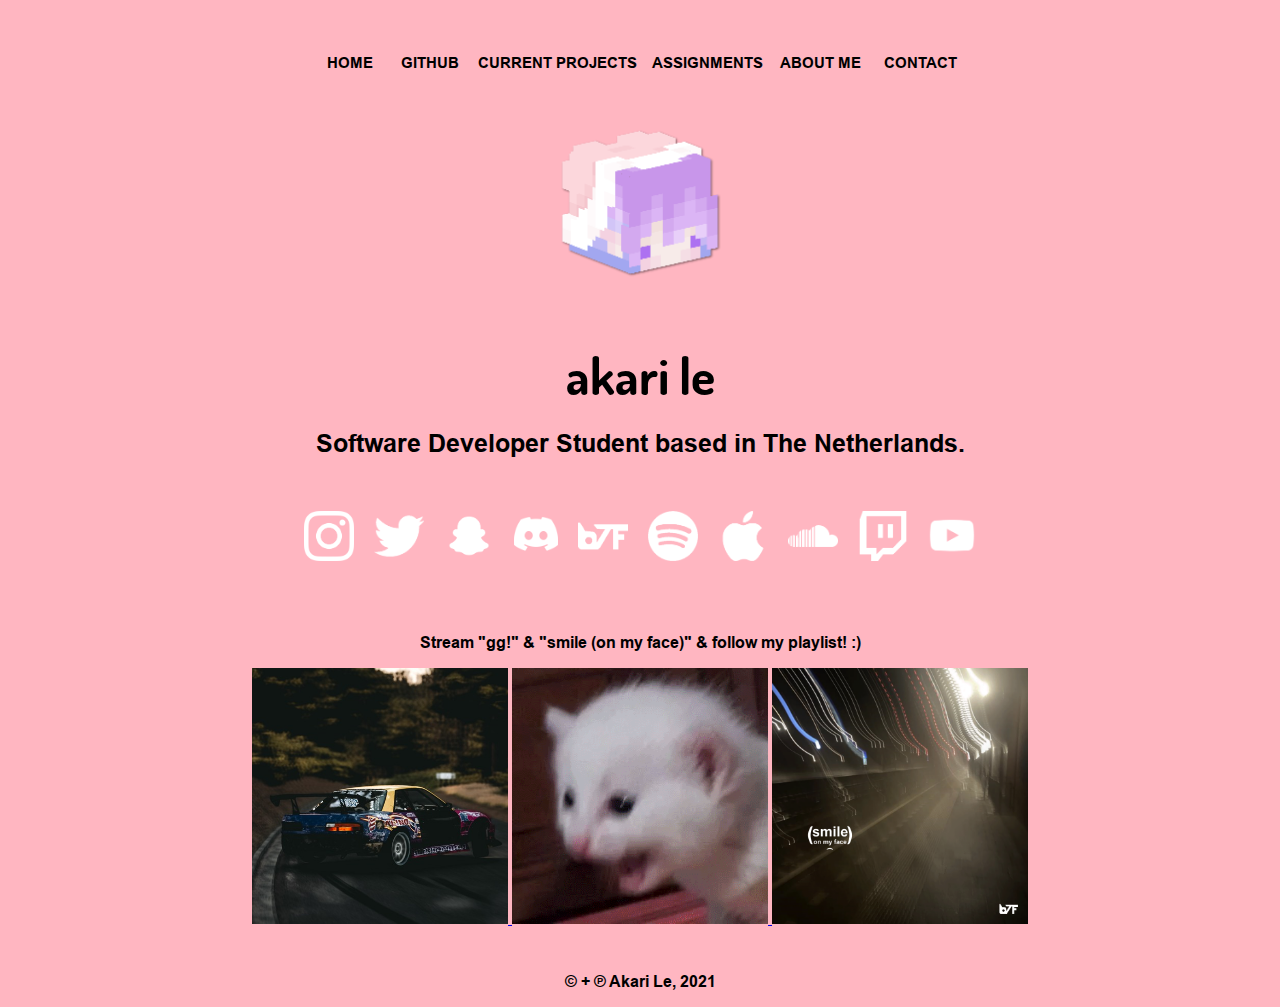
<file: index.html>
<!DOCTYPE html>
<html lang="en">
<head>
    <meta charset="UTF-8">
    <meta name="viewport" content="width=device-width,initial-scale=1,maximum-scale=1,user-scalable=no">
    <meta http-equiv="X-UA-Compatible" content="IE=edge,chrome=1">
    <meta name="HandheldFriendly" content="true">
    <title>aka - home</title>
    <link rel="stylesheet" href="style.css">
    <link rel="icon" type="image/x-icon" href="/favicon.ico">
</head>
<body>
    <br />
    <br />

    <nav>
        <a href="/">Home</a>
        <a href="https://github.com/akaridotwork">Github</a>
        <a href="current-projects/">Current Projects</a>
        <a href="assignments/">Assignments</a>
        <a href="about-me/">About Me</a>
        <a href="contact/">Contact</a>
    </nav>

    <br />

    <img height="200px" width="auto" src="images/avatarHeadTrans.png">
    <h1 id=title class="h1D">akari le</h1>
    <h3 id=subtitle class="h3A">Software Developer Student based in The Netherlands.</h3>
    <br />
    
    <div class="socials">
        <div id="instagram" class="column">
            <a href="https://www.instagram.com/cuddlykiwii/">
                <img src="images/logos/Instagram.png" width=auto height=50px>
            </a>
        </div>
        <div id="twitter" class="column">
            <a href="https://www.twitter.com/beforethefa_me/">
                <img src="images/logos/Twitter.png" width=auto height=50px>
            </a>
        </div>
        <div id="snapchat" class="column">
            <a href="https://www.snapchat.com/add/cuddlykiwii/">
                <img src="images/logos/Snapchat.png" width=auto height=50px>
            </a>
        </div>
        <div id="discord" class="column">
            <a href="https://discord.gg/ss9TduxByf">
                <img src="images/logos/Discord.png" width=auto height=50px>
            </a>
        </div>
        <div id="btf" class="column">
            <a href="https://www.beforethefa.me/">
                <img src="images/logos/BTF.png" width=auto height=50px>
            </a>
        </div>
        <div id="spotify" class="column">
            <a href="https://spoti.fi/3ndtvPI">
                <img src="images/logos/Spotify.png" width=auto height=50px>
            </a>
        </div>
        <div id="applemusic" class="column">
            <a href="https://geo.itunes.apple.com/us/artist/before-the-fame/1212837437?mt=1&app=music/">
                <img src="images/logos/AppleMusic.png" width=auto height=50px>
            </a>
        </div>
        <div id="soundcloud" class="column">
            <a href="https://www.soundcloud.com/beforethefa_me/">
                <img src="images/logos/Soundcloud.png" width=auto height=50px>
            </a>
        </div>
        <div id="twitch" class="column">
            <a href="https://www.akaramelly.live/">
                <img src="images/logos/Twitch.png" width=auto height=50px>
            </a>
        </div>
        <div id="youtube" class="column">
            <a href="https://www.youtube.com/beforethefame/">
                <img src="images/logos/Youtube.png" width=auto height=50px>
            </a>
        </div>
      </div>

      <br />
      <br />

      <div class="column" id="playlistnlatest">
            <p class="pA">Stream "gg!" & "smile (on my face)" & follow my playlist! :)</p>
            <a href="https://music.beforethefa.me/gg">
                <img src="images/gg.jpg" width=auto height=256>
            </a>
            <a href="https://spoti.fi/3q0Vi7o">
                <img src="images/playlist.png" width=auto height=256>
            </a>
            <a href="https://music.beforethefa.me/smile">
                <img src="images/smile.png" width=auto height=256>
            </a>
        </div>
    
        <div class="column" id="smile">

        </div>
      <p>© + ℗ Akari Le, 2021</p>
</body>
</html>
</file>
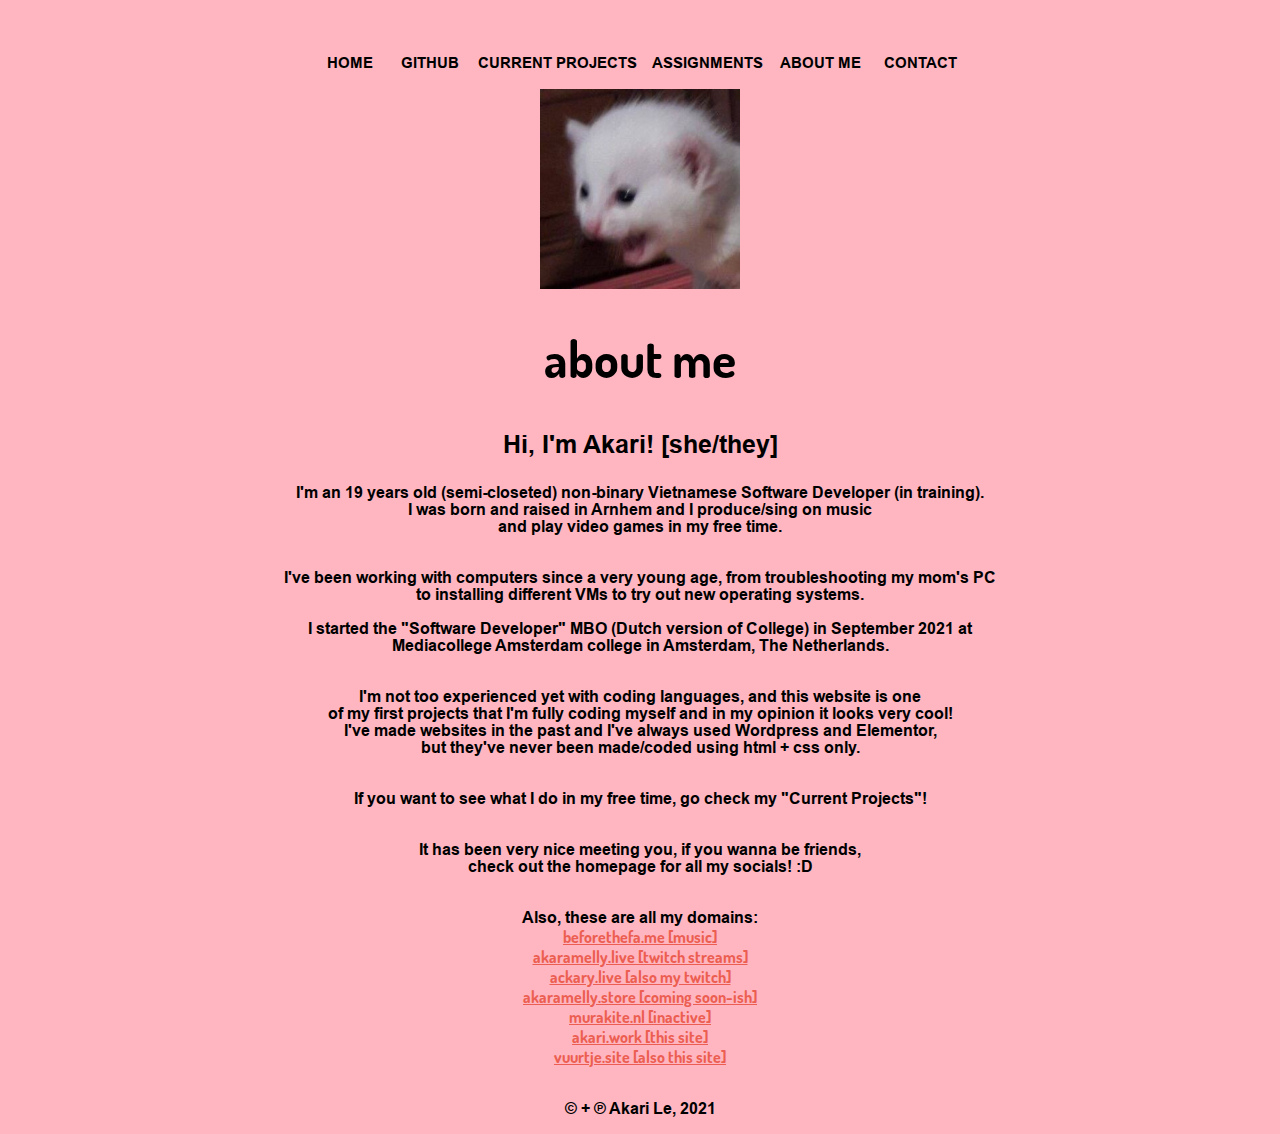
<file: about-me/index.html>
<!DOCTYPE html>
<html lang="en">
<head>
    <meta charset="UTF-8">
    <meta name="viewport" content="width=device-width,initial-scale=1,maximum-scale=1,user-scalable=no">
    <meta http-equiv="X-UA-Compatible" content="IE=edge,chrome=1">
    <meta name="HandheldFriendly" content="true">
    <title>aka - about me</title>
    <link rel="stylesheet" href="../style.css">

</head>
<body>
    <br />
    <br />

    <nav>
        <a href="../">Home</a>
        <a href="https://github.com/akaridotwork">Github</a>
        <a href="../current-projects/">Current Projects</a>
        <a href="../assignments/">Assignments</a>
        <a href="../about-me/">About Me</a>
        <a href="../contact/">Contact</a>
    </nav>

    <img height="200px" width="auto" src="../images/cat.JPG">
    <h1 id=title class="h1D">about me</h1>

    <br />

    <h3 id=subtitle class="h3A">Hi, I'm Akari! [she/they]</h3>
    <p>
        I'm an 19 years old (semi-closeted) non-binary Vietnamese Software Developer (in training).
        <br>
        I was born and raised in Arnhem and I produce/sing on music
        <br>
        and play video games in my free time.
        <br>
        <br>
        <br>
        I've been working with computers since a very young age, from troubleshooting my mom's PC
        <br>
        to installing different VMs to try out new operating systems.
        <br>
        <br>
        I started the "Software Developer" MBO (Dutch version of College) in September 2021 at
        <br>
        Mediacollege Amsterdam college in Amsterdam, The Netherlands.
        <br>
        <br>
        <br>
        I'm not too experienced yet with coding languages, and this website is one
        <br>
        of my first projects that I'm fully coding myself and in my opinion it looks very cool!
        <br>
        I've made websites in the past and I've always used Wordpress and Elementor,
        <br>
        but they've never been made/coded using html + css only.
        <br>
        <br>
        <br>
        If you want to see what I do in my free time, go check my "Current Projects"!
        <br>
        <br>
        <br>
        It has been very nice meeting you, if you wanna be friends,
        <br>
        check out the homepage for all my socials! :D
        <br>
        <br>
        <br>
        Also, these are all my domains:
        <br>
        <a href="https://beforethefa.me/" class="LpD">beforethefa.me [music]</a>
        <br>
        <a href="https://akaramelly.live/" class="LpD">akaramelly.live [twitch streams]</a>
        <br>
        <a href="https://ackary.live/" class="LpD">ackary.live [also my twitch]</a>
        <br>
        <a href="https://akaramelly.store/" class="LpD">akaramelly.store [coming soon-ish]</a>
        <br>
        <a href="https://murakite.nl/" class="LpD">murakite.nl [inactive]</a>
        <br>
        <a href="https://akari.work/" class="LpD">akari.work [this site]</a>
        <br>
        <a href="https://vuurtje.site/" class="LpD">vuurtje.site [also this site]</a>
        <br>
        <br>
        <br>
        © + ℗ Akari Le, 2021
    </p>
</body>
</html>
</file>
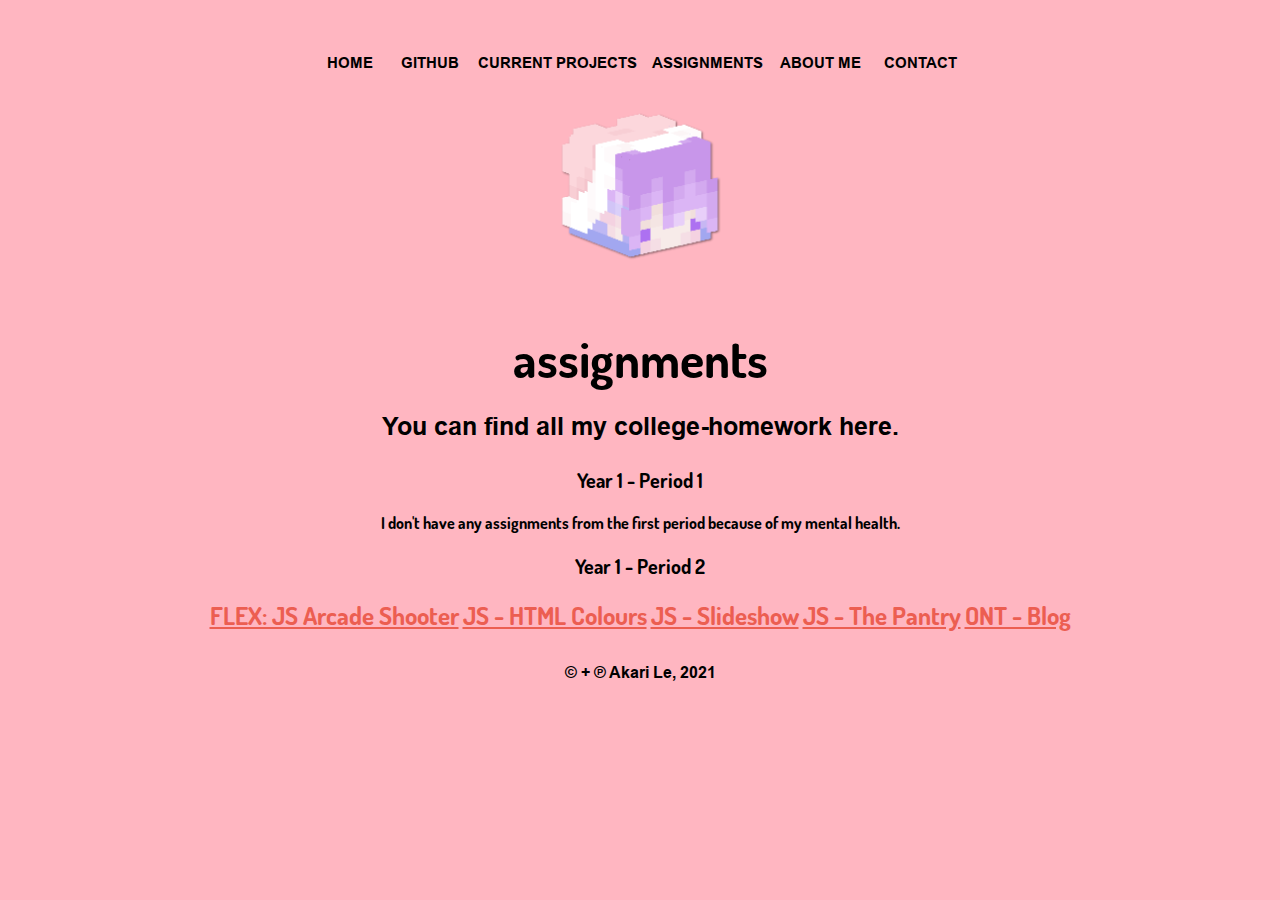
<file: assignments/index.html>
<!DOCTYPE html>
<html lang="en">
<head>
    <meta charset="UTF-8">
    <meta name="viewport" content="width=device-width,initial-scale=1,maximum-scale=1,user-scalable=no">
    <meta http-equiv="X-UA-Compatible" content="IE=edge,chrome=1">
    <meta name="HandheldFriendly" content="true">
    <title>aka - assignments</title>
    <link rel="stylesheet" href="../style.css">

</head>
<body>
    <br />
    <br />

    <nav>
        <a href="../">Home</a>
        <a href="https://github.com/akaridotwork">Github</a>
        <a href="../current-projects/">Current Projects</a>
        <a href="../assignments/">Assignments</a>
        <a href="../about-me/">About Me</a>
        <a href="../contact/">Contact</a>
    </nav>

    <img height="200px" width="auto" src="../images/avatarHeadTrans.png">
    <h1 id=title class="h1D">assignments</h1>
    <h3 id=subtitle class="h3A">You can find all my college-homework here.</h3>

  
    <p class="ppD">Year 1 - Period 1</p>
    <p class="pD">I don't have any assignments from the first period because of
        my mental health.</p>
    <p class="ppD">Year 1 - Period 2</p>
    <a href="f1m2flex/" class="Lh3D">FLEX: JS Arcade Shooter</a>
    <a href="/F1M2JS/colours/colours.html" class="Lh3D">JS - HTML Colours</a>
    <a href="/F1M2JS/slideshow/slideshow.html" class="Lh3D">JS - Slideshow</a>
    <a href="/F1M2JS/pantry/pantry.html" class="Lh3D">JS - The Pantry</a>
    <a href="/blog" class="Lh3D">ONT - Blog</a>

    <br>
    <br>
    <br>

    © + ℗ Akari Le, 2021
</body>
</html>
</file>
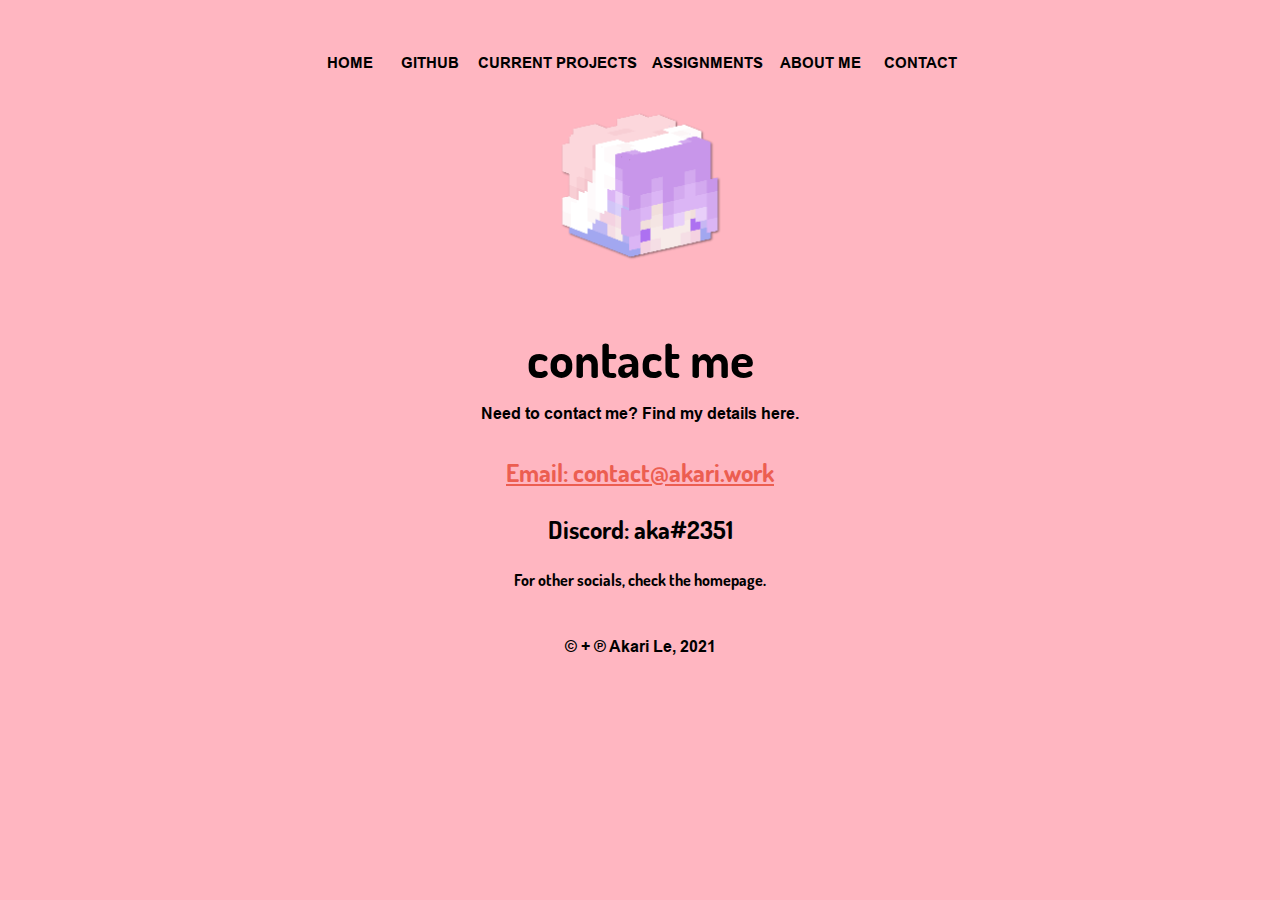
<file: contact/index.html>
<!DOCTYPE html>
<html lang="en">
<head>
    <meta charset="UTF-8">
    <meta name="viewport" content="width=device-width,initial-scale=1,maximum-scale=1,user-scalable=no">
    <meta http-equiv="X-UA-Compatible" content="IE=edge,chrome=1">
    <meta name="HandheldFriendly" content="true">
    <title>aka - contact</title>
    <link rel="stylesheet" href="../style.css">
</head>
<body>
    <br />
    <br />

    <nav>
        <a href="../">Home</a>
        <a href="https://github.com/akaridotwork">Github</a>
        <a href="../current-projects/">Current Projects</a>
        <a href="../assignments/">Assignments</a>
        <a href="../about-me/">About Me</a>
        <a href="../contact/">Contact</a>
    </nav>

    <img height="200px" width="auto" src="../images/avatarHeadTrans.png">
    <h1 id=title class="h1D">contact me</h1>
    <h3 id=subtitle class="pA">Need to contact me? Find my details here.</h3>

    <br />

    <a href="mailto:contact@akari.work" class="Lh3D">Email: contact@akari.work</a>
    <h3 class="h3D">Discord: aka#2351</h3>
    <p class="pD">For other socials, check the homepage.</p>

    <br />
    <p>© + ℗ Akari Le, 2021</p>
</body>
</html>
</file>
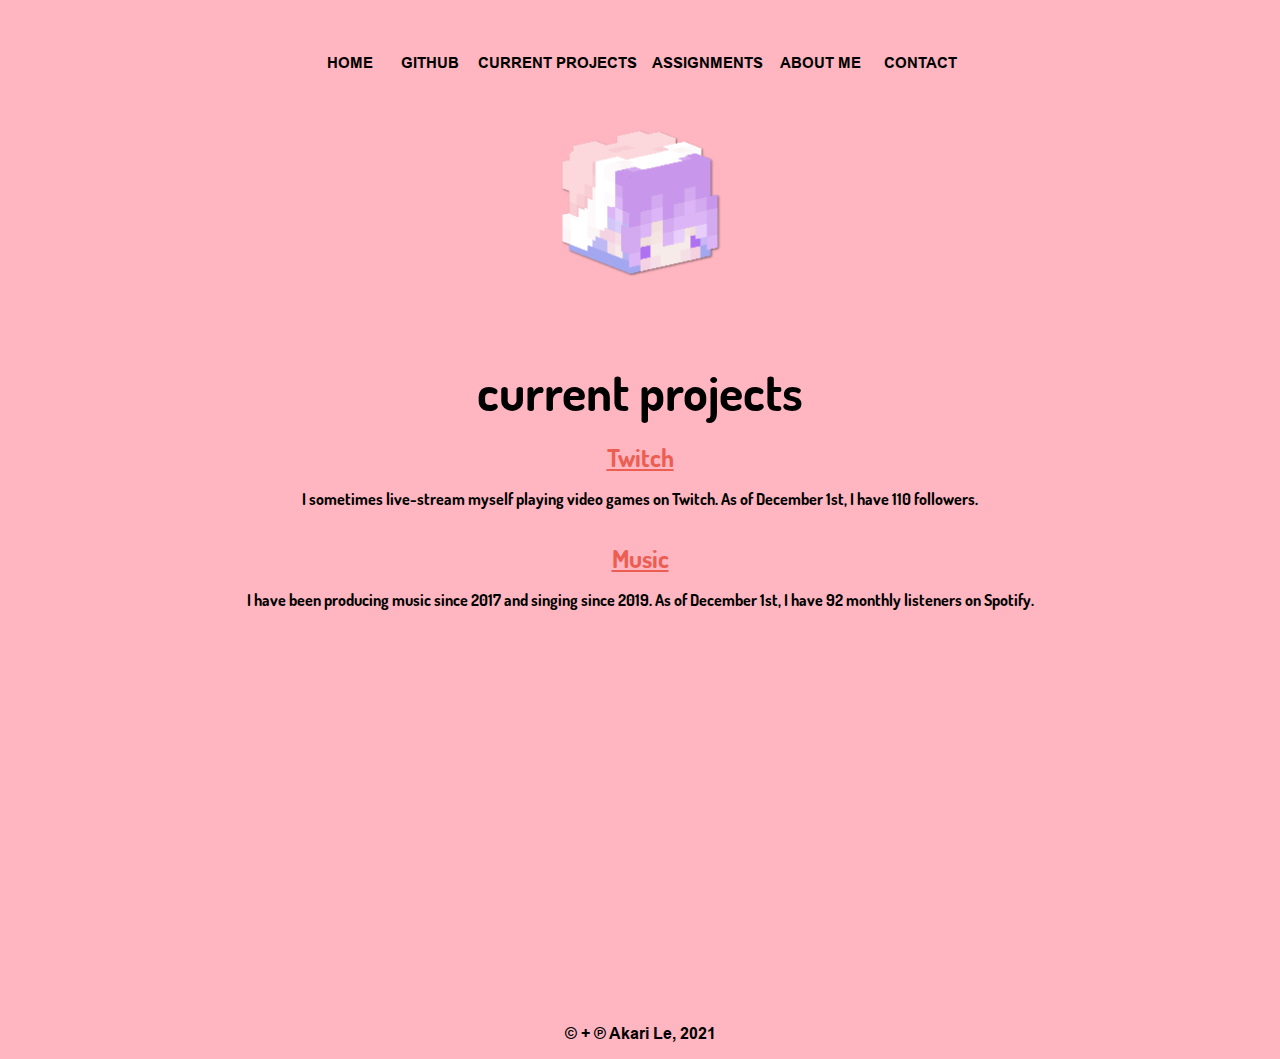
<file: current-projects/index.html>
<!DOCTYPE html>
<html lang="en">
<head>
    <meta charset="UTF-8">
    <meta name="viewport" content="width=device-width,initial-scale=1,maximum-scale=1,user-scalable=no">
    <meta http-equiv="X-UA-Compatible" content="IE=edge,chrome=1">
    <meta name="HandheldFriendly" content="true">
    <title>aka - current projects</title>
    <link rel="stylesheet" href="../style.css">
</head>
<body>
    <br />
    <br />

    <nav>
        <a href="../">Home</a>
        <a href="https://github.com/akaridotwork">Github</a>
        <a href="../current-projects/">Current Projects</a>
        <a href="../assignments/">Assignments</a>
        <a href="../about-me/">About Me</a>
        <a href="../contact/">Contact</a>
    </nav>

    <br />

    <img height="200px" width="auto" src="../images/avatarHeadTrans.png">
    <h3 id=title class="h1D">current projects</h1>

    <br />

    <a href="https://akaramelly.live/" id=ttv class="Lh3D">Twitch</a>
    <p class="pD">I sometimes live-stream myself playing video games on Twitch. As of December 1st, I have 110 followers.</p>
    <!-- Add a placeholder for the Twitch embed -->
    <div id="twitch-embed"></div>

    <!-- Load the Twitch embed JavaScript file -->
    <script src="https://embed.twitch.tv/embed/v1.js"></script>

    <!-- Create a Twitch.Embed object that will render within the "twitch-embed" element -->
    <script type="text/javascript">
        new Twitch.Embed("twitch-embed", {
        width: 854,
        height: 480,
        channel: "akaramelly",
        });
    </script>
    <br />

    <a href="https://beforethefa.me/" id=fame class="Lh3D">Music</a>
    <p class="pD">I have been producing music since 2017 and singing since 2019. As of December 1st, I have 92 monthly listeners on Spotify.</p>
    <iframe src="https://open.spotify.com/embed/artist/4cWHc6wEXInsnf5dyU6C0Y?utm_source=generator"
        width="40%" height="380"
        frameBorder="0" allowfullscreen=""
        allow="autoplay; clipboard-write; encrypted-media; fullscreen; picture-in-picture">
    </iframe>
    <br />

    <p>© + ℗ Akari Le, 2021</p>
</body>
</html>
</file>
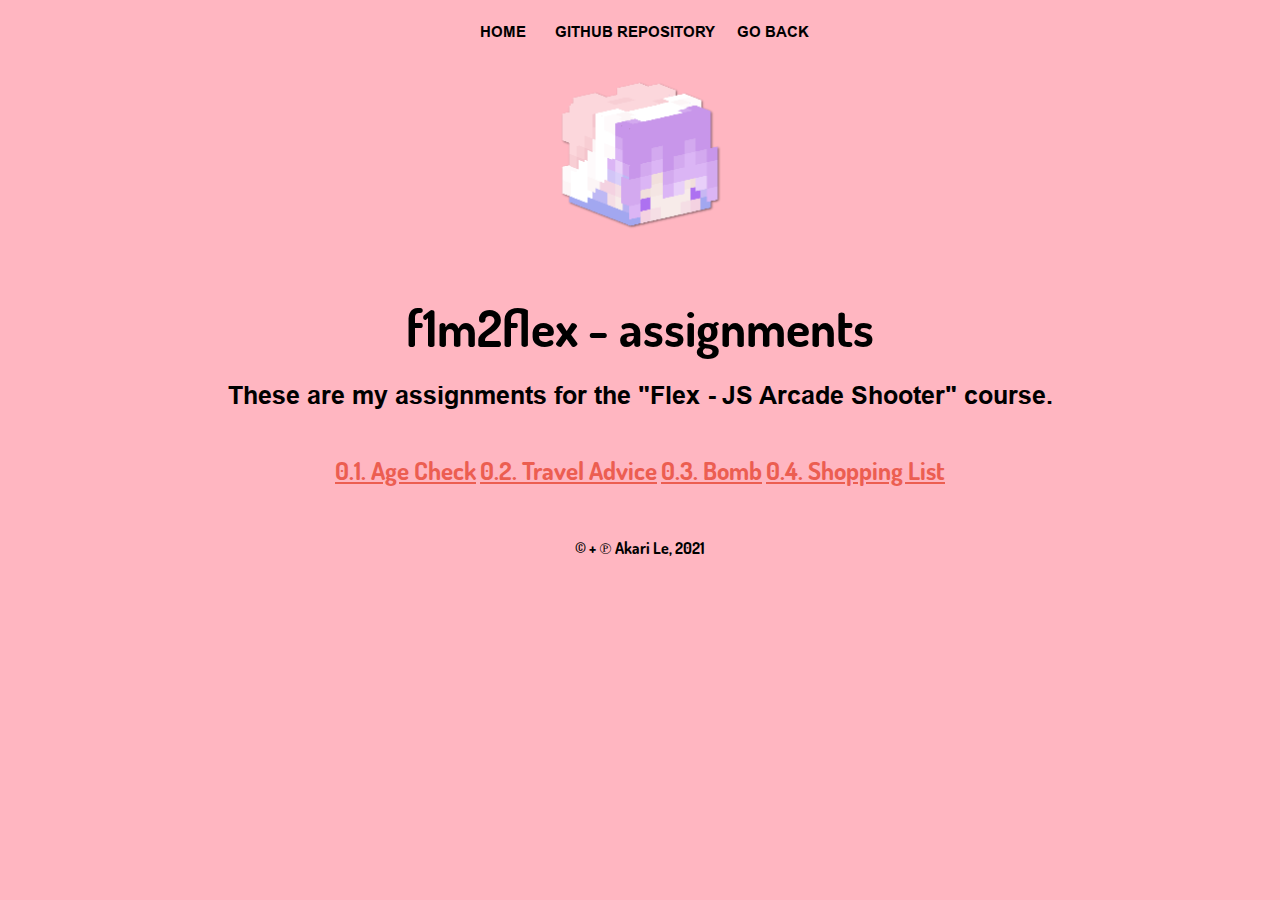
<file: assignments/f1m2flex/index.html>
<!DOCTYPE html>
<html lang="en">
<head>
    <meta charset="UTF-8">
    <meta http-equiv="X-UA-Compatible" content="IE=edge">
    <meta name="viewport" content="width=device-width, initial-scale=1.0">
    <title>aka - Flex Assignments</title>
    <link rel="stylesheet" href="style.css">
</head>
<body>
    <nav>
        <a href="https://akari.work/">Home</a>
        <a href="https://github.com/akaridotwork/jsShooter">Github Repository</a>
        <a href="../">Go Back</a>
    </nav>

    <img height="200px" width="auto" src="img/avatarHeadTrans.png">
    
    <h1 class="h1D">f1m2flex - assignments</h1>
    <h3 class="h3A">These are my assignments for the "Flex - JS Arcade Shooter" course.</h3>
    
    <br>

    <a href="agecheck/" class="Lh3D">0.1. Age Check</a>
    <a href="traveladvice/" class="Lh3D">0.2. Travel Advice</a>
    <a href="bomb/" class="Lh3D">0.3. Bomb</a>
    <a href="shoppinglist/" class="Lh3D">0.4. Shopping List</a>

    <br>
    <br>
    <br>
    
    <p class="pD">© + ℗ Akari Le, 2021</p>
</body>
</file>
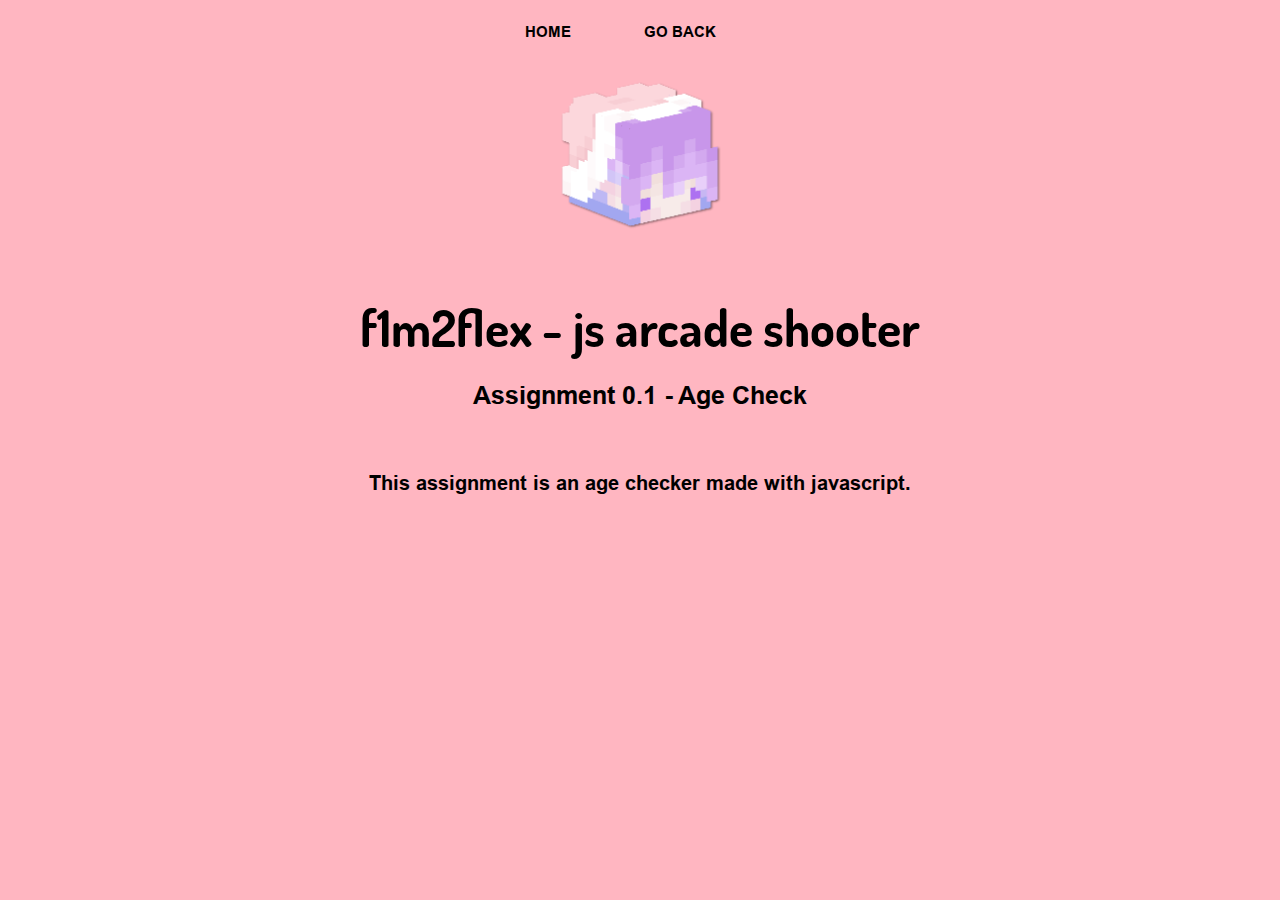
<file: assignments/f1m2flex/agecheck/index.html>
<!DOCTYPE html>
<html lang="en">
<head>
    <meta charset="UTF-8">
    <meta http-equiv="X-UA-Compatible" content="IE=edge">
    <meta name="viewport" content="width=device-width, initial-scale=1.0">
    <title>aka - Age Check</title>
    <link rel="stylesheet" href="../style.css">
</head>
<body>
    <nav>
        <a href="https://akari.work/">Home</a>
        <a href="../">Go Back</a>
    </nav>

    <img height="200px" width="auto" src="../img/avatarHeadTrans.png">
    
    <h1 class="h1D">f1m2flex - js arcade shooter</h1>
    <h3 class="h3A">Assignment 0.1 - Age Check</h3>

    <br>

    <p class="ppA">This assignment is an age checker made with javascript.</p>
    <script src="agecheck.js"></script>
</body>
</html>
</file>
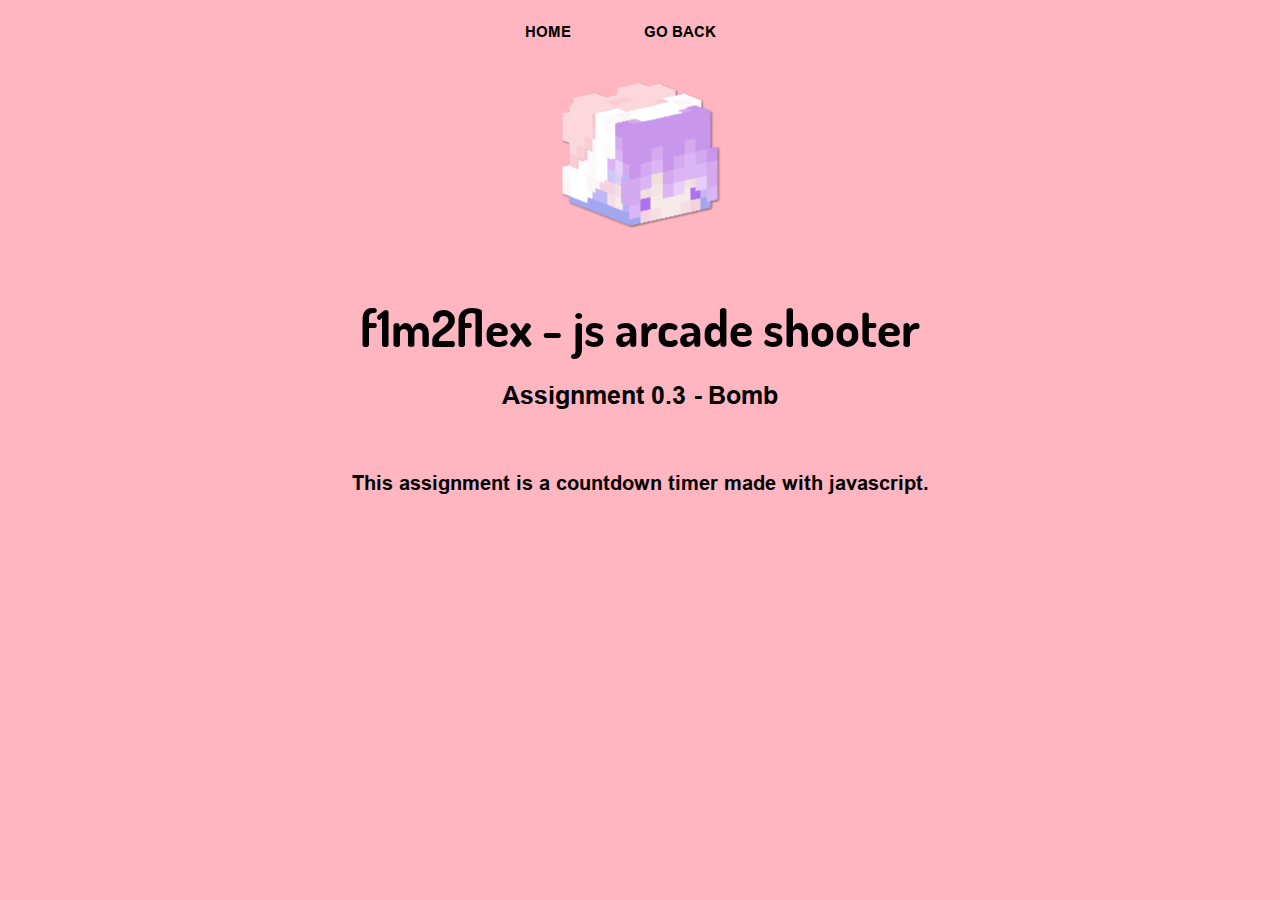
<file: assignments/f1m2flex/bomb/index.html>
<!DOCTYPE html>
<html lang="en">
<head>
    <meta charset="UTF-8">
    <meta http-equiv="X-UA-Compatible" content="IE=edge">
    <meta name="viewport" content="width=device-width, initial-scale=1.0">
    <title>aka - Flex - Bomb</title>
    <link rel="stylesheet" href="../style.css">
</head>
<body>
    <nav>
        <a href="https://akari.work/">Home</a>
        <a href="../">Go Back</a>
    </nav>

    <img height="200px" width="auto" src="../img/avatarHeadTrans.png">
    
    <h1 class="h1D">f1m2flex - js arcade shooter</h1>
    <h3 class="h3A">Assignment 0.3 - Bomb</h3>

    <br>

    <p class="ppA">This assignment is a countdown timer made with javascript.</p>
    <script src="bomb.js"></script>
</body>
</html>
</file>
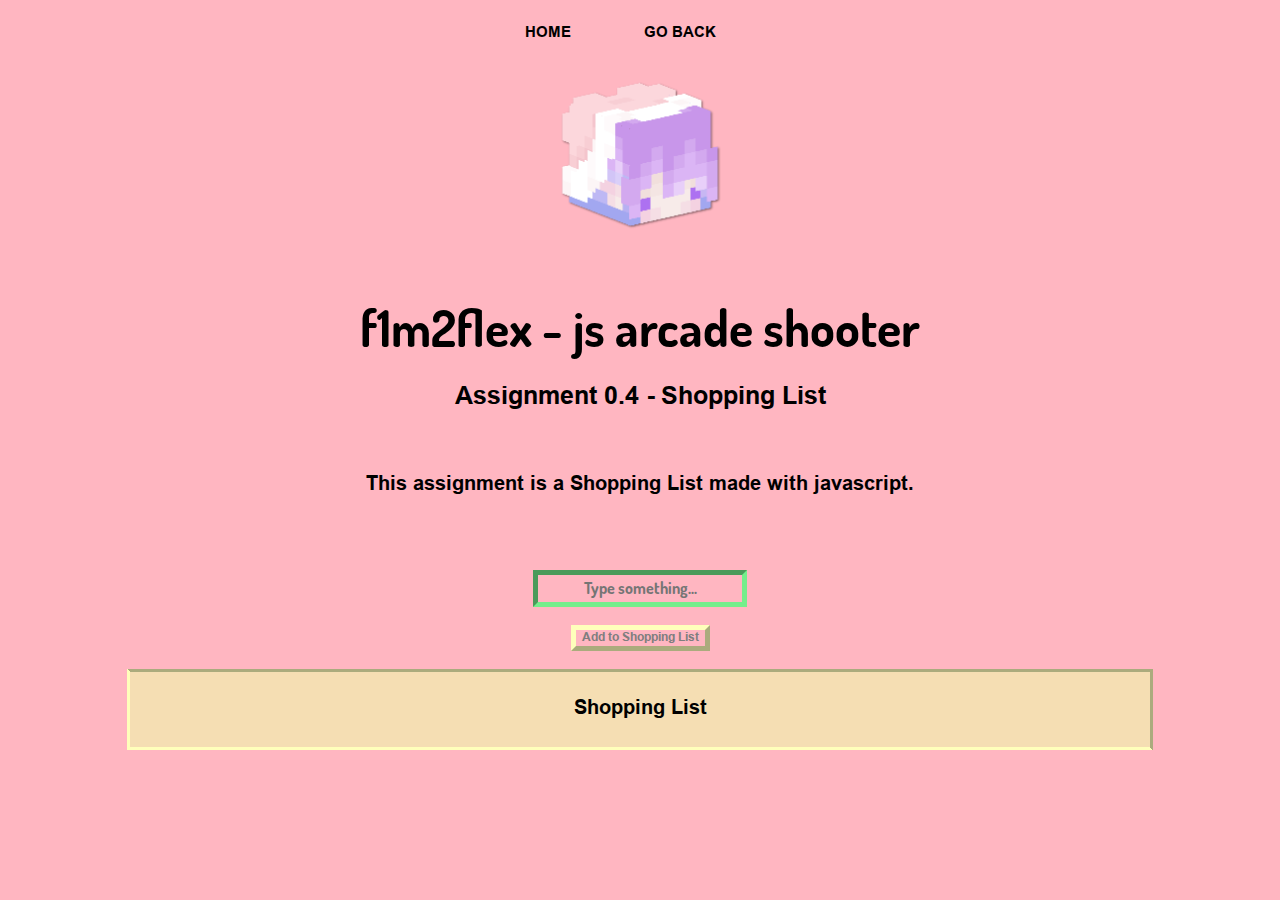
<file: assignments/f1m2flex/shoppinglist/index.html>
<!DOCTYPE html>
<html lang="en">
<head>
    <meta charset="UTF-8">
    <meta http-equiv="X-UA-Compatible" content="IE=edge">
    <meta name="viewport" content="width=device-width, initial-scale=1.0">
    <title>aka - Shopping List</title>
    <link rel="stylesheet" href="../style.css">
</head>
<body>
    <nav>
        <a href="https://akari.work/">Home</a>
        <a href="../">Go Back</a>
    </nav>

    <img height="200px" width="auto" src="../img/avatarHeadTrans.png">
    
    <h1 class="h1D">f1m2flex - js arcade shooter</h1>
    <h3 class="h3A">Assignment 0.4 - Shopping List</h3>

    <br>

    <p class="ppA">This assignment is a Shopping List made with javascript.</p>

    <br>
    <br>
    <br>

    <input type="text" class="input" id="myInput" placeholder="Type something...">
    <br>
    <br>
    <button type="button" class="button" onclick="getInputValue();">Add to Shopping List</button>

    <br>
    <br>

    <div id="list">
        <section id="sList">
            <h2 class="ppA">Shopping List</h2>
        </section>
    </div>
    <script src="shoppinglist.js"></script>
</body>
</html>
</file>
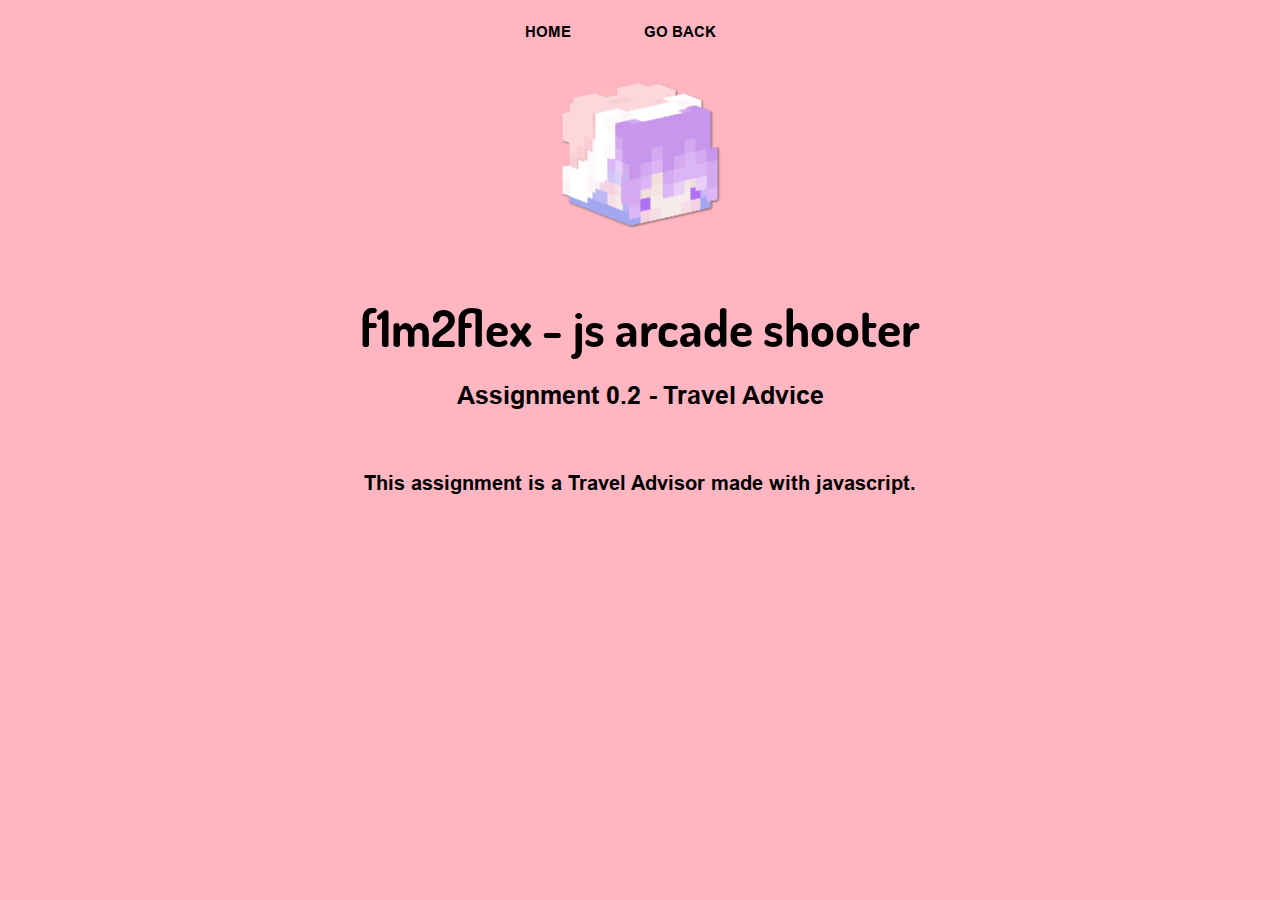
<file: assignments/f1m2flex/traveladvice/index.html>
<!DOCTYPE html>
<html lang="en">
<head>
    <meta charset="UTF-8">
    <meta http-equiv="X-UA-Compatible" content="IE=edge">
    <meta name="viewport" content="width=device-width, initial-scale=1.0">
    <title>aka - Travel Advice</title>
    <link rel="stylesheet" href="../style.css">
</head>
<body>
    <nav>
        <a href="https://akari.work/">Home</a>
        <a href="../">Go Back</a>
    </nav>

    <img height="200px" width="auto" src="../img/avatarHeadTrans.png">
    
    <h1 class="h1D">f1m2flex - js arcade shooter</h1>
    <h3 class="h3A">Assignment 0.2 - Travel Advice</h3>

    <br>

    <p class="ppA">This assignment is a Travel Advisor made with javascript.</p>
    <script src="traveladvice.js"></script>
</body>
</html>
</file>
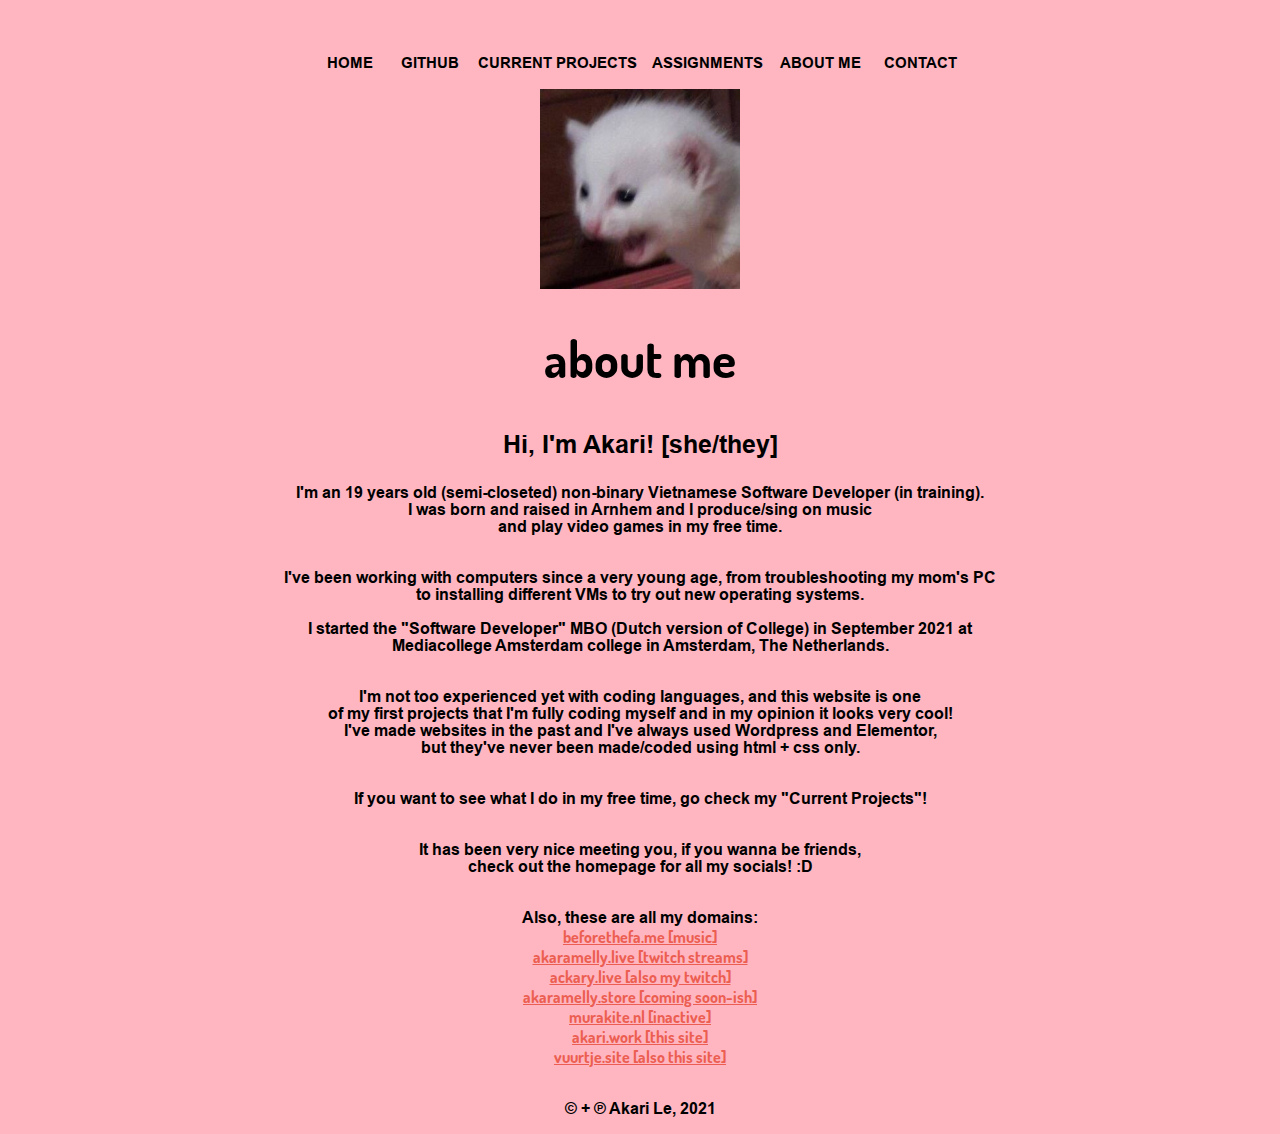
<file: about-me.html>
<!DOCTYPE html>
<html lang="en">
<head>
    <meta charset="UTF-8">
    <meta name="viewport" content="width=device-width,initial-scale=1,maximum-scale=1,user-scalable=no">
    <meta http-equiv="X-UA-Compatible" content="IE=edge,chrome=1">
    <meta name="HandheldFriendly" content="true">
    <title>aka - about me</title>
    <link rel="stylesheet" href="style.css">
    <link rel="icon" type="image/x-icon" href="/favicon.ico">

</head>
<body>
    <br />
    <br />

    <nav>
        <a href="/">Home</a>
        <a href="https://github.com/akaridotwork">Github</a>
        <a href="/current-projects.html">Current Projects</a>
        <a href="/assignments.html">Assignments</a>
        <a href="about-me.html">About Me</a>
        <a href="/contact.html">Contact</a>
    </nav>

    <img height="200px" width="auto" src="images/cat.JPG">
    <h1 id=title class="h1D">about me</h1>

    <br />

    <h3 id=subtitle class="h3A">Hi, I'm Akari! [she/they]</h3>
    <p>
        I'm an 19 years old (semi-closeted) non-binary Vietnamese Software Developer (in training).
        <br>
        I was born and raised in Arnhem and I produce/sing on music
        <br>
        and play video games in my free time.
        <br>
        <br>
        <br>
        I've been working with computers since a very young age, from troubleshooting my mom's PC
        <br>
        to installing different VMs to try out new operating systems.
        <br>
        <br>
        I started the "Software Developer" MBO (Dutch version of College) in September 2021 at
        <br>
        Mediacollege Amsterdam college in Amsterdam, The Netherlands.
        <br>
        <br>
        <br>
        I'm not too experienced yet with coding languages, and this website is one
        <br>
        of my first projects that I'm fully coding myself and in my opinion it looks very cool!
        <br>
        I've made websites in the past and I've always used Wordpress and Elementor,
        <br>
        but they've never been made/coded using html + css only.
        <br>
        <br>
        <br>
        If you want to see what I do in my free time, go check my "Current Projects"!
        <br>
        <br>
        <br>
        It has been very nice meeting you, if you wanna be friends,
        <br>
        check out the homepage for all my socials! :D
        <br>
        <br>
        <br>
        Also, these are all my domains:
        <br>
        <a href="https://beforethefa.me/" class="LpD">beforethefa.me [music]</a>
        <br>
        <a href="https://akaramelly.live/" class="LpD">akaramelly.live [twitch streams]</a>
        <br>
        <a href="https://ackary.live/" class="LpD">ackary.live [also my twitch]</a>
        <br>
        <a href="https://akaramelly.store/" class="LpD">akaramelly.store [coming soon-ish]</a>
        <br>
        <a href="https://murakite.nl/" class="LpD">murakite.nl [inactive]</a>
        <br>
        <a href="https://akari.work/" class="LpD">akari.work [this site]</a>
        <br>
        <a href="https://vuurtje.site/" class="LpD">vuurtje.site [also this site]</a>
        <br>
        <br>
        <br>
        © + ℗ Akari Le, 2021
    </p>
</body>
</html>
</file>
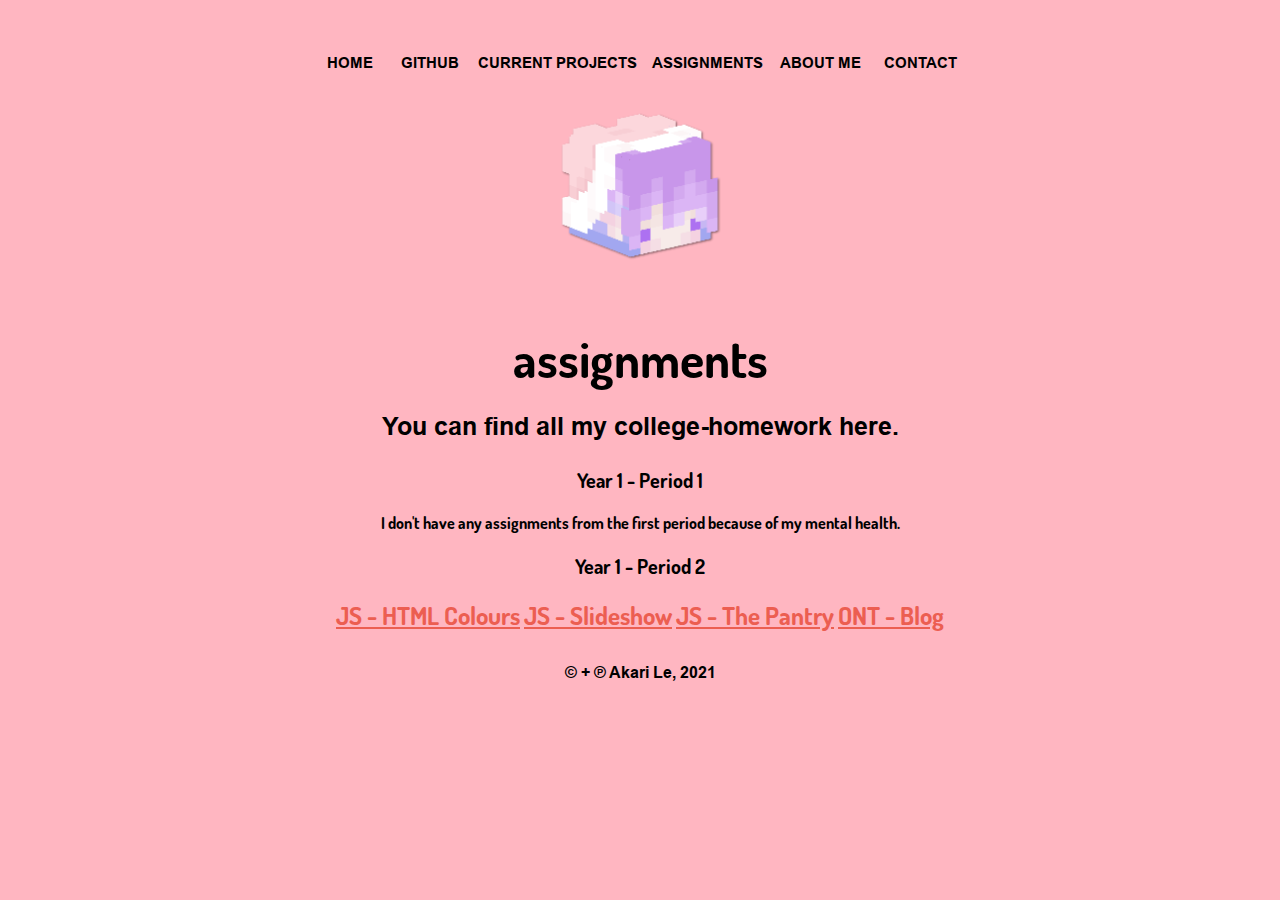
<file: assignments.html>
<!DOCTYPE html>
<html lang="en">
<head>
    <meta charset="UTF-8">
    <meta name="viewport" content="width=device-width,initial-scale=1,maximum-scale=1,user-scalable=no">
    <meta http-equiv="X-UA-Compatible" content="IE=edge,chrome=1">
    <meta name="HandheldFriendly" content="true">
    <title>aka - assignments</title>
    <link rel="stylesheet" href="style.css">
    <link rel="icon" type="image/x-icon" href="/favicon.ico">

</head>
<body>
    <br />
    <br />

    <nav>
        <a href="/">Home</a>
        <a href="https://github.com/akaridotwork">Github</a>
        <a href="/current-projects.html">Current Projects</a>
        <a href="/assignments.html">Assignments</a>
        <a href="about-me.html">About Me</a>
        <a href="/contact.html">Contact</a>
    </nav>

    <img height="200px" width="auto" src="images/avatarHeadTrans.png">
    <h1 id=title class="h1D">assignments</h1>
    <h3 id=subtitle class="h3A">You can find all my college-homework here.</h3>

  
    <p class="ppD">Year 1 - Period 1</p>
    <p class="pD">I don't have any assignments from the first period because of
        my mental health.</p>
    <p class="ppD">Year 1 - Period 2</p>
    <a href="/F1M2JS/colours/colours.html" class="Lh3D">JS - HTML Colours</a>
    <a href="/F1M2JS/slideshow/slideshow.html" class="Lh3D">JS - Slideshow</a>
    <a href="/F1M2JS/pantry/pantry.html" class="Lh3D">JS - The Pantry</a>
    <a href="/blog" class="Lh3D">ONT - Blog</a>

    <br>
    <br>
    <br>

    © + ℗ Akari Le, 2021
</body>
</html>
</file>
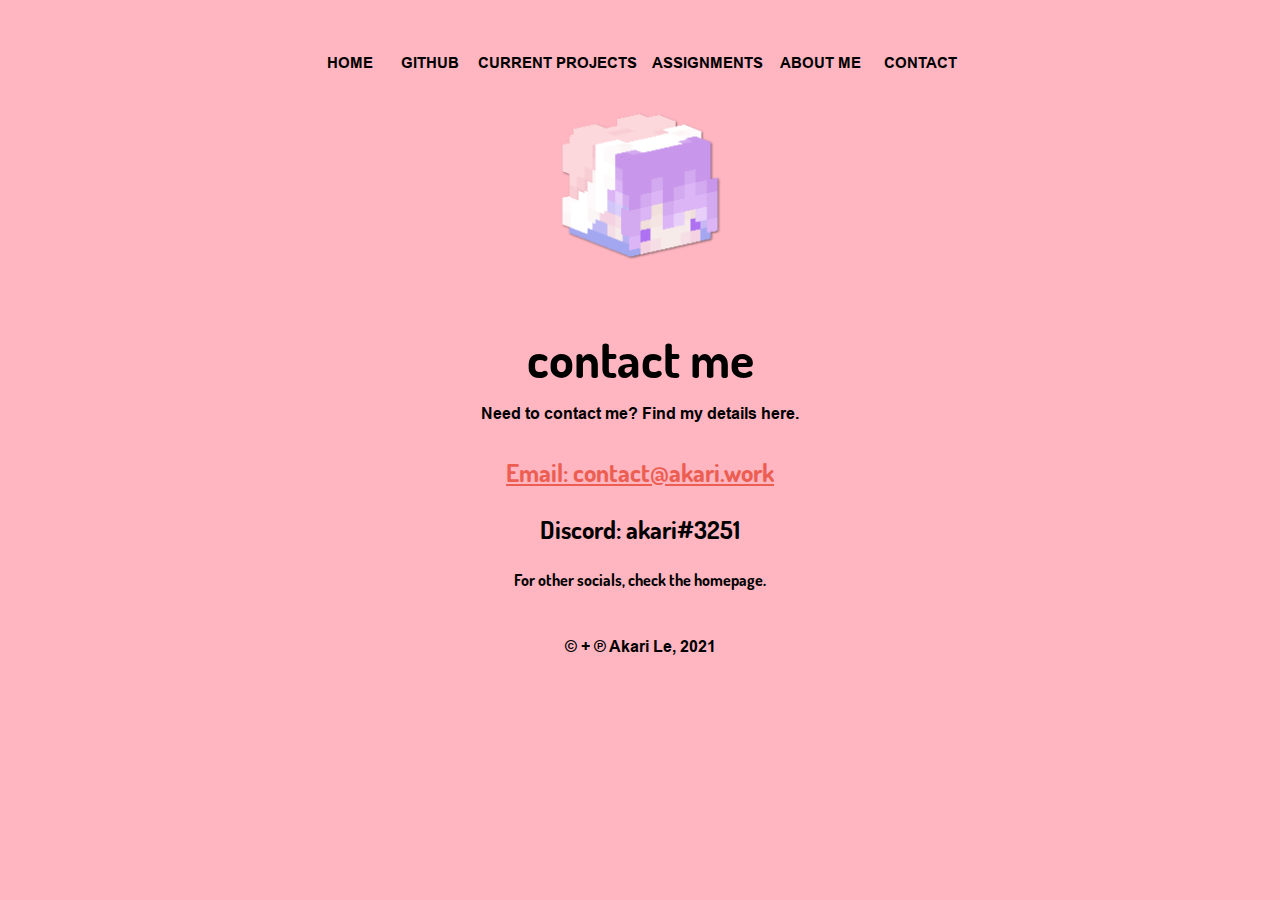
<file: contact.html>
<!DOCTYPE html>
<html lang="en">
<head>
    <meta charset="UTF-8">
    <meta name="viewport" content="width=device-width,initial-scale=1,maximum-scale=1,user-scalable=no">
    <meta http-equiv="X-UA-Compatible" content="IE=edge,chrome=1">
    <meta name="HandheldFriendly" content="true">
    <title>aka - contact</title>
    <link rel="stylesheet" href="style.css">
    <link rel="icon" type="image/x-icon" href="/favicon.ico">
</head>
<body>
    <br />
    <br />

    <nav>
        <a href="/">Home</a>
        <a href="https://github.com/akaridotwork">Github</a>
        <a href="/current-projects.html">Current Projects</a>
        <a href="/assignments.html">Assignments</a>
        <a href="about-me.html">About Me</a>
        <a href="/contact.html">Contact</a>
    </nav>

    <img height="200px" width="auto" src="images/avatarHeadTrans.png">
    <h1 id=title class="h1D">contact me</h1>
    <h3 id=subtitle class="pA">Need to contact me? Find my details here.</h3>

    <br />

    <a href="mailto:contact@akari.work" class="Lh3D">Email: contact@akari.work</a>
    <h3 class="h3D">Discord: akari#3251</h3>
    <p class="pD">For other socials, check the homepage.</p>

    <br />
    <p>© + ℗ Akari Le, 2021</p>
</body>
</html>
</file>
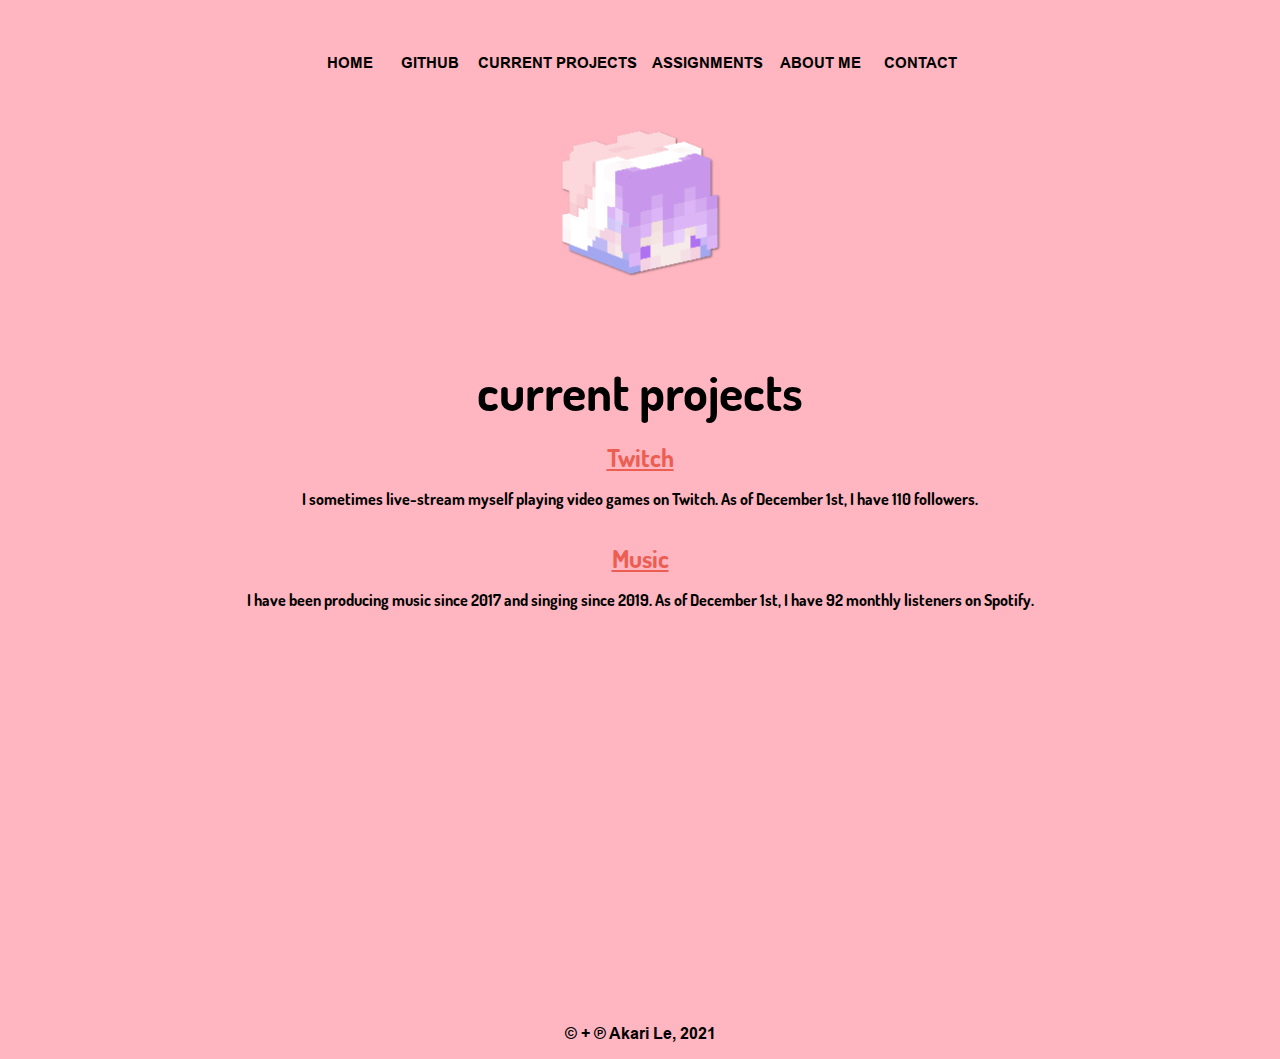
<file: current-projects.html>
<!DOCTYPE html>
<html lang="en">
<head>
    <meta charset="UTF-8">
    <meta name="viewport" content="width=device-width,initial-scale=1,maximum-scale=1,user-scalable=no">
    <meta http-equiv="X-UA-Compatible" content="IE=edge,chrome=1">
    <meta name="HandheldFriendly" content="true">
    <title>aka - current projects</title>
    <link rel="stylesheet" href="style.css">
    <link rel="icon" type="image/x-icon" href="/favicon.ico">
</head>
<body>
    <br />
    <br />

    <nav>
        <a href="/">Home</a>
        <a href="https://github.com/akaridotwork">Github</a>
        <a href="/current-projects.html">Current Projects</a>
        <a href="/assignments.html">Assignments</a>
        <a href="about-me.html">About Me</a>
        <a href="/contact.html">Contact</a>
    </nav>

    <br />

    <img height="200px" width="auto" src="images/avatarHeadTrans.png">
    <h3 id=title class="h1D">current projects</h1>

    <br />

    <a href="https://akaramelly.live/" id=ttv class="Lh3D">Twitch</a>
    <p class="pD">I sometimes live-stream myself playing video games on Twitch. As of December 1st, I have 110 followers.</p>
    <!-- Add a placeholder for the Twitch embed -->
    <div id="twitch-embed"></div>

    <!-- Load the Twitch embed JavaScript file -->
    <script src="https://embed.twitch.tv/embed/v1.js"></script>

    <!-- Create a Twitch.Embed object that will render within the "twitch-embed" element -->
    <script type="text/javascript">
        new Twitch.Embed("twitch-embed", {
        width: 854,
        height: 480,
        channel: "akaramelly",
        });
    </script>
    <br />

    <a href="https://beforethefa.me/" id=fame class="Lh3D">Music</a>
    <p class="pD">I have been producing music since 2017 and singing since 2019. As of December 1st, I have 92 monthly listeners on Spotify.</p>
    <iframe src="https://open.spotify.com/embed/artist/4cWHc6wEXInsnf5dyU6C0Y?utm_source=generator"
        width="40%" height="380"
        frameBorder="0" allowfullscreen=""
        allow="autoplay; clipboard-write; encrypted-media; fullscreen; picture-in-picture">
    </iframe>
    <br />

    <p>© + ℗ Akari Le, 2021</p>
</body>
</html>
</file>
<file: style.css>
@font-face {
font-family: Arial-Bold;
src: url(fonts/Arial-Bold.ttf);
}

@font-face {
    font-family: Dosis-Bold;
    src: url(fonts/Dosis-Bold.ttf);
}

.h1A{
    font-size: 50px;
    font-family: Arial-Bold;

}

.h1D{
    font-size: 50px;
    font-family: Dosis-Bold;
    margin-bottom: 1px;

}

.h3A{
    font-size: 25px;
    font-family: Arial-Bold;
}

.h3D{
    font-size: 25px;
    font-family: Dosis-Bold;
}

.Lh3D{
  font-size: 25px;
  font-family: Dosis-Bold;
  color: #ec5e51;
}

.Lh3D:hover {
  color: #73ee8b;
}

.pD{
  font-size: 16px;
  font-family: Dosis-Bold;
}

.LpD{
  font-size: 16px;
  font-family: Dosis-Bold;
  color: #ec5e51;
}

.LpD:hover {
  color: #73ee8b;
}

.pA{
  font-size: 16px;
  font-family: Arial-Bold;
}

.ppD{
  font-size: 20px;
  font-family: Dosis-Bold;
}

.ppA{
  font-size: 20px;
  font-family: Arial-Bold;
}

.socials{
    display: flex;
    align-items: flex-start;
    max-width: 100%;
    max-height: 100%;
    justify-content:center;
    align-items:center;
    height: auto !important;
    transform: none;
}

.column{
padding: 10px;
}
 body
 {
    margin: 5px;
    padding: 0;
    text-align: center;
    position: center;
    align-items: start;
   
   /* make it look decent enough */
   background: #ffb6c1;
   color: black;
   font-family: "Arial-Bold";
 }

 /* Tablet Landscape */
@media screen and (max-width: 1060px) {
  #primary { width:67%; }
  #secondary { width:30%; margin-left:3%;}  
}

/* Tabled Portrait */
@media screen and (max-width: 768px) {
  #primary { width:100%; }
  #secondary { width:100%; margin:0; border:none; }
}

img {
  max-width: 100%; 
  max-height: 100%;

}

nav {
	position: relative;
	width: 100%;
	height: 50px;
    background-blend-mode: color;
	font-size: 0;
    z-index: 9;
    -webkit-touch-callout: none; /* iOS Safari */
    -webkit-user-select: none; /* Safari */
     -khtml-user-select: none; /* Konqueror HTML */
       -moz-user-select: none; /* Old versions of Firefox */
        -ms-user-select: none; /* Internet Explorer/Edge */
            user-select: none; /* Non-prefixed version, currently
                                  supported by Chrome, Edge, Opera and Firefox */
}

nav a{
	font-size: 15px;
  font-family: "Arial-Bold";
	text-transform: uppercase;
  text-emphasis: bold;
	color: black;
	text-decoration: none;
	line-height: 50px;
	position: relative;
	z-index: 1;
	display: inline-block;
	text-align: center;
}

nav a:nth-child(1){
	width: 80px;
}

nav a:nth-child(1):hover {
    background-color: rgb(161, 115, 158);
    border-radius: 8px;
}

nav a:nth-child(2){
	width: 80px;
}

nav a:nth-child(2):hover {
    background-color: rgb(161, 115, 158);
    border-radius: 8px;
}

nav a:nth-child(3){
	width: 175px;
}

nav a:nth-child(3):hover {
    background-color: rgb(161, 115, 158);
    border-radius: 8px;
}

nav a:nth-child(4){
	width: 125px;
}

nav a:nth-child(4):hover {
    background-color: rgb(161, 115, 158);
    border-radius: 8px;
}

nav a:nth-child(5){
	width: 100px;
}

nav a:nth-child(5):hover {
    background-color: rgb(161, 115, 158);
    border-radius: 8px;
}

nav a:nth-child(6){
	width: 100px;
}

nav a:nth-child(6):hover {
    background-color: rgb(161, 115, 158);
    border-radius: 8px;
}
  .opacity{
      animation: opacity 2s ease;
}
</file>
<file: assignments/f1m2flex/style.css>
/* FONTS */
@font-face {
    font-family: Arial-Bold;
    src: url(fonts/Arial-Bold.ttf);
}
    
@font-face {
    font-family: Dosis-Bold;
    src: url(fonts/Dosis-Bold.ttf);
}

/* h1 - Arial */
.h1A{
    font-size: 50px;
    font-family: Arial-Bold;

}

/* h1 - Dosis Bold */
.h1D{
    font-size: 50px;
    font-family: Dosis-Bold;
    margin-bottom: 1px;

}

/* h3 - Arial */
.h3A{
    font-size: 25px;
    font-family: Arial-Bold;
}

/* h3 - Dosis Bold */
.h3D{
    font-size: 25px;
    font-family: Dosis-Bold;
}

/* Big Link - Dosis Bold */
.Lh3D{
  font-size: 25px;
  font-family: Dosis-Bold;
  color: #ec5e51;
}

/* Big Link: Hover - Dosis Bold */
.Lh3D:hover {
  color: #73ee8b;
}
/* Normal Link - Dosis Bold */
.LpD{
  font-size: 16px;
  font-family: Dosis-Bold;
  color: #ec5e51;
}
/* Normal Link: Hover - Dosis Bold */
.LpD:hover {
  color: #73ee8b;
}
/* p - Arial */
.pA{
  font-size: 16px;
  font-family: Arial-Bold;
}
/* p - Dosis Bold */
.pD{
    font-size: 16px;
    font-family: Dosis-Bold;
}
/* Slightly Bigger P - Dosis Bold */
.ppD{
  font-size: 20px;
  font-family: Dosis-Bold;
}
/* Slightly Bigger P - Arial */
.ppA{
  font-size: 20px;
  font-family: Arial-Bold;
}
/* Nav Bar */
nav {
	position: relative;
	width: 100%;
	height: 50px;
    background-blend-mode: color;
	font-size: 0;
    z-index: 9;
    -webkit-touch-callout: none; /* iOS Safari */
    -webkit-user-select: none; /* Safari */
     -khtml-user-select: none; /* Konqueror HTML */
       -moz-user-select: none; /* Old versions of Firefox */
        -ms-user-select: none; /* Internet Explorer/Edge */
            user-select: none; /* Non-prefixed version, currently
                                  supported by Chrome, Edge, Opera and Firefox */
}
nav a{
	font-size: 15px;
  font-family: "Arial-Bold";
	text-transform: uppercase;
  text-emphasis: bold;
	color: black;
	text-decoration: none;
	line-height: 50px;
	position: relative;
	z-index: 1;
	display: inline-block;
	text-align: center;
}
nav a:nth-child(1){
	width: 80px;
}
nav a:nth-child(1):hover {
    background-color: rgb(161, 115, 158);
    border-radius: 8px;
}
nav a:nth-child(2){
	width: 185px;
}
nav a:nth-child(2):hover {
    background-color: rgb(161, 115, 158);
    border-radius: 8px;
}
nav a:nth-child(3){
	width: 90px;
}
nav a:nth-child(3):hover {
    background-color: rgb(161, 115, 158);
    border-radius: 8px;
}
/* Body */
body{
    text-align: center;
    background-color: #ffb6c1;

}
/* Button */
.button{
  font-family: Arial-Bold;
  font-size: 12px;
  color: rgb(126, 126, 126);
  background: none;
  border-color: #ffffbb;
  border-width: 5px;

}
/* Input Field */
.input{
  font-family: Dosis-Bold;
  font-size: 16px;
  text-align: center;
  background: none;
  color: black;
  border-color: #73ee8b;
  border-width: 5px;
  width:200px;
  height:25px;

}
/* Shopping List */
#list {
  background-color: wheat;
  gap: 20px;
  padding: 10px;
  max-width: 1000px;
  height: auto;
  margin:0 auto;
  border-color: #ffffbb;
  border-style: inset outset;
}
</file>
